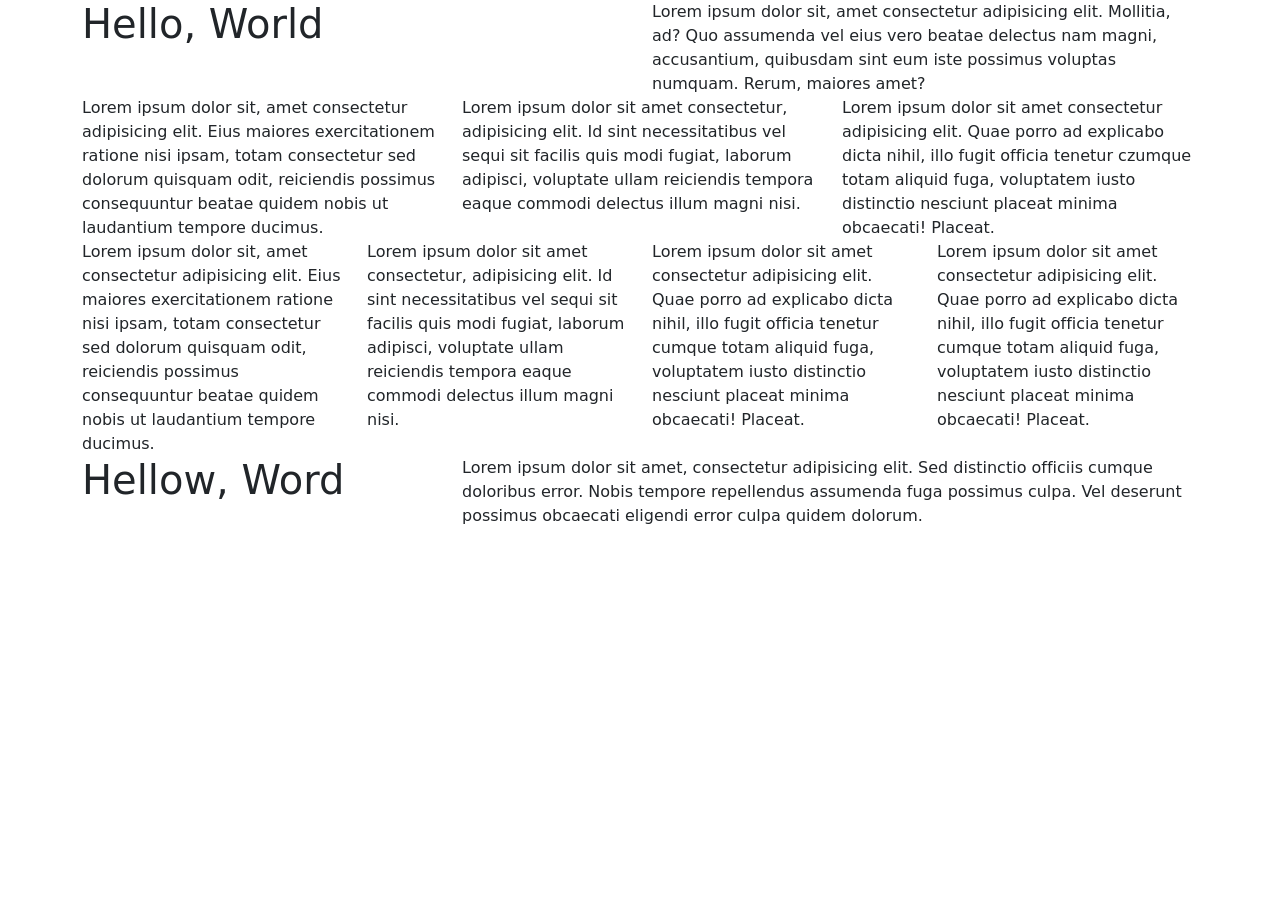
<file: index.html>
<!doctype html>
<html lang="es-PE">
  <head>
    <meta charset="utf-8">
    <meta name="viewport" content="width=device-width, initial-scale=1">
    <title>Aresx</title>
    <link href="https://cdn.jsdelivr.net/npm/bootstrap@5.3.8/dist/css/bootstrap.min.css" rel="stylesheet" integrity="sha384-sRIl4kxILFvY47J16cr9ZwB07vP4J8+LH7qKQnuqkuIAvNWLzeN8tE5YBujZqJLB" crossorigin="anonymous">
  </head>
  <body>
    <div class="container">
        <div class="row">
            <div class="col-6">
                <h1>Hello, World</h1>
            </div>
            <div class="col-6">
                <div>Lorem ipsum dolor sit, amet consectetur adipisicing elit. Mollitia, ad? Quo assumenda vel eius vero beatae delectus nam magni, accusantium, quibusdam sint eum iste possimus voluptas numquam. Rerum, maiores amet?</div>
            </div>
        </div>
        <div class="row">
            <div class="col-4">
                Lorem ipsum dolor sit, amet consectetur adipisicing elit. Eius maiores exercitationem ratione nisi ipsam, totam consectetur sed dolorum quisquam odit, reiciendis possimus consequuntur beatae quidem nobis ut laudantium tempore ducimus.
            </div>
            <div class="col-4">
                Lorem ipsum dolor sit amet consectetur, adipisicing elit. Id sint necessitatibus vel sequi sit facilis quis modi fugiat, laborum adipisci, voluptate ullam reiciendis tempora eaque commodi delectus illum magni nisi.
            </div>
            <div class="col-4">
                Lorem ipsum dolor sit amet consectetur adipisicing elit. Quae porro ad explicabo dicta nihil, illo fugit officia tenetur czumque totam aliquid fuga, voluptatem iusto distinctio nesciunt placeat minima obcaecati! Placeat.
            </div>   
        </div>
        <div class="row">
            <div class="col-3">
                Lorem ipsum dolor sit, amet consectetur adipisicing elit. Eius maiores exercitationem ratione nisi ipsam, totam consectetur sed dolorum quisquam odit, reiciendis possimus consequuntur beatae quidem nobis ut laudantium tempore ducimus.
            </div>
            <div class="col-3">
                Lorem ipsum dolor sit amet consectetur, adipisicing elit. Id sint necessitatibus vel sequi sit facilis quis modi fugiat, laborum adipisci, voluptate ullam reiciendis tempora eaque commodi delectus illum magni nisi.
            </div>
            <div class="col-3">
                Lorem ipsum dolor sit amet consectetur adipisicing elit. Quae porro ad explicabo dicta nihil, illo fugit officia tenetur cumque totam aliquid fuga, voluptatem iusto distinctio nesciunt placeat minima obcaecati! Placeat.
            </div>
            <div class="col-3">
                Lorem ipsum dolor sit amet consectetur adipisicing elit. Quae porro ad explicabo dicta nihil, illo fugit officia tenetur cumque totam aliquid fuga, voluptatem iusto distinctio nesciunt placeat minima obcaecati! Placeat.
            </div>      
        </div>
        <div class="row">
            <div class="col-4">
                <h1>Hellow, Word</h1>
            </div>
            <div class="col-8">Lorem ipsum dolor sit amet, consectetur adipisicing elit. Sed distinctio officiis cumque doloribus error. Nobis tempore repellendus assumenda fuga possimus culpa. Vel deserunt possimus obcaecati eligendi error culpa quidem dolorum.</div>
        </div>
    </div>




    
    <script src="https://cdn.jsdelivr.net/npm/bootstrap@5.3.8/dist/js/bootstrap.bundle.min.js" integrity="sha384-FKyoEForCGlyvwx9Hj09JcYn3nv7wiPVlz7YYwJrWVcXK/BmnVDxM+D2scQbITxI" crossorigin="anonymous"></script>
  </body>
</html>
</file>
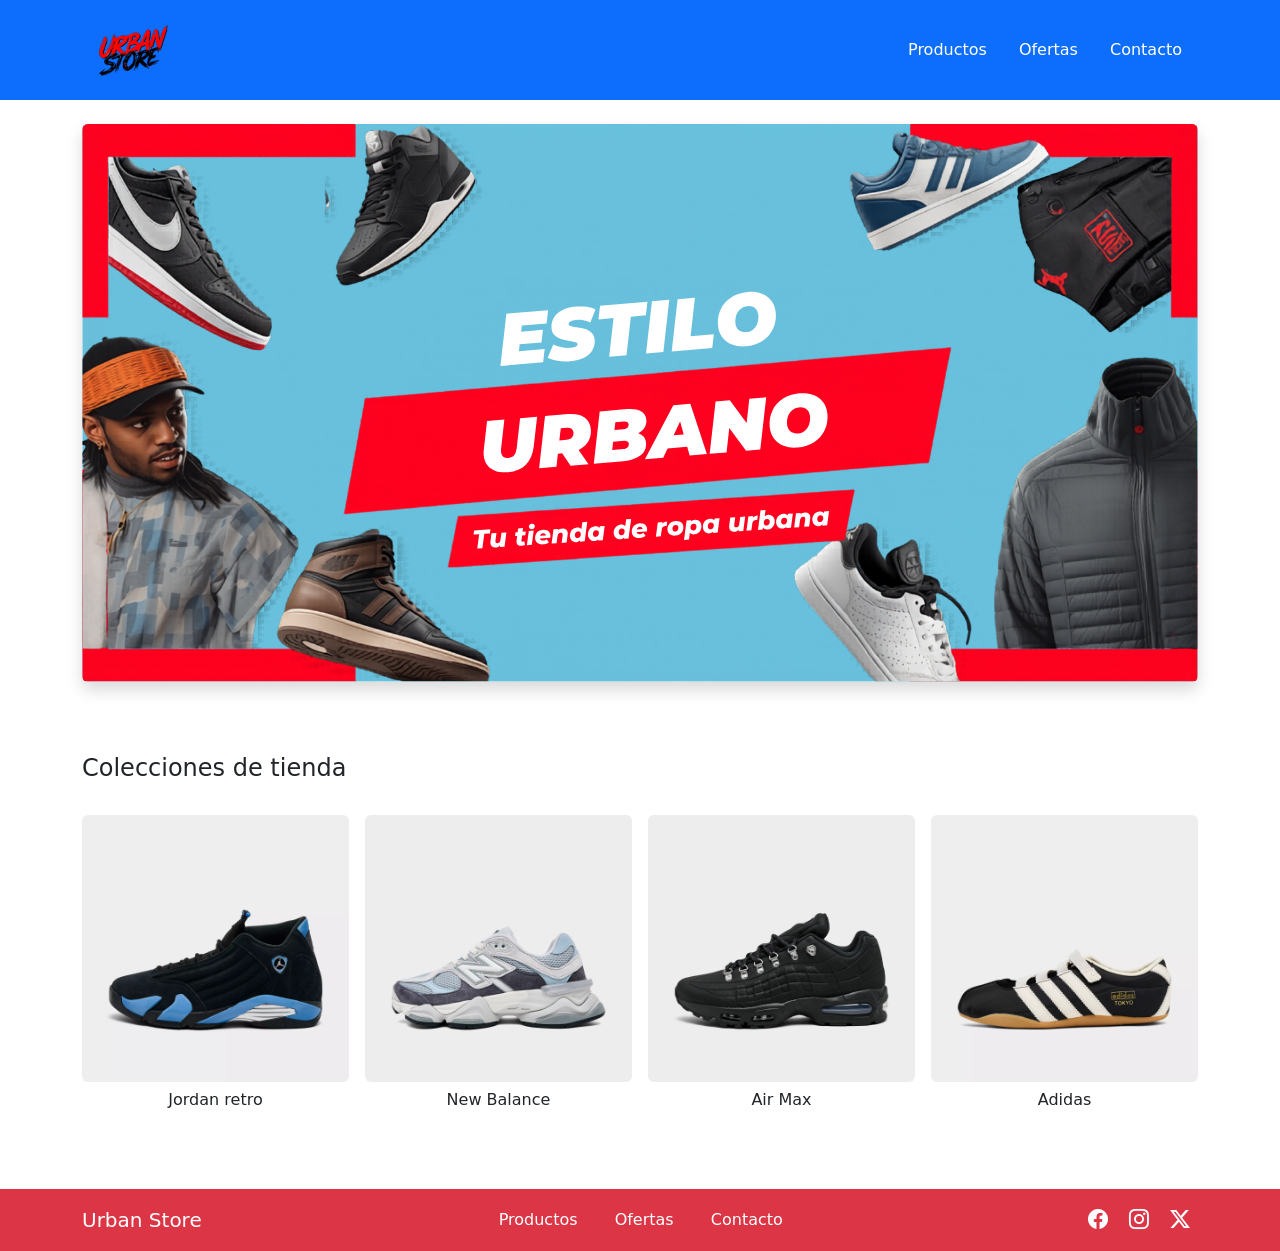
<file: indexe.html>
<!DOCTYPE html>
<html lang="en">
<head>
    <meta charset="UTF-8">
    <meta name="viewport" content="width=device-width, initial-scale=1.0">
    <title>Document</title>
    <link rel="stylesheet" href="css/style.css">
    <link href="https://cdn.jsdelivr.net/npm/bootstrap@5.3.8/dist/css/bootstrap.min.css" rel="stylesheet" 
    integrity="sha384-sRIl4kxILFvY47J16cr9ZwB07vP4J8+LH7qKQnuqkuIAvNWLzeN8tE5YBujZqJLB" crossorigin="anonymous">
    <link href="https://cdn.jsdelivr.net/npm/bootstrap-icons@1.11.3/font/bootstrap-icons.css" rel="stylesheet">
</head>
<body>
    <header class="bg-primary">
        <div class="container d-flex justify-content-between align-items-center">
            <a href="#">
                <img src="images/logo.svg" class="logo" alt="logo">
            </a>
            <nav>
                <ul class="nav nav-pills fs-6">
                    <li class="nav-item">
                        <a class="nav-link text-white" href="">Productos</a>
                    </li>
                    <li class="nav-item">
                        <a class="nav-link text-white" href="">Ofertas</a>
                    </li>
                    <li class="nav-item">
                        <a class="nav-link text-white"  href="">Contacto</a>
                    </li>
                </ul>
            </nav>
        </div>
    </header>
    <main>
        <div  class="container py-4">
            <img src="images/banner.svg" alt="banner"  class="img-fluid w-100 rounded shadow">
        </div>
        <section class="container my-5">
            <h2 class="fs-4">Colecciones de tienda</h2>
            <div class="row text-center g-3 py-4">
                <article class="col-12 col-md-6 col-lg-3">
                    <img src="images/jordan_r.webp" alt="" class="img-fluid rounded">
                    <h3 class="fs-6 mt-2">Jordan retro</h3>
                </article>
                <article class="col-12 col-md-6 col-lg-3">
                    <img src="images/new_b.jfif" alt="" class="img-fluid rounded">
                    <h3 class="fs-6 mt-2">New Balance</h3>
                </article>
                <article class="col-12 col-md-6 col-lg-3">
                    <img src="images/air_max.jfif" alt="" class="img-fluid rounded">
                    <h3 class="fs-6 mt-2">Air Max</h3>
                </article>
                <article class="col-12 col-md-6 col-lg-3">
                    <img src="images/adidas.webp" alt="" class="img-fluid rounded">
                    <h3 class="fs-6 mt-2">Adidas</h3>
                </article>
            </div>
        </section>
    </main>
    <footer class="bg-danger text-white py-3">
        <div class="container d-flex flex-wrap justify-content-between align-items-center">
            <h2 class="fs-5 m-0">Urban Store</h2>
            <nav>
                <a href="#" class="text-white text-decoration-none mx-3">Productos</a>
                <a href="#" class="text-white text-decoration-none mx-3">Ofertas</a>
                <a href="#" class="text-white text-decoration-none mx-3">Contacto</a>
            </nav>
            <div>
                <a href="#" class="mx-2 fs-5"><i class="bi bi-facebook"></i></a>
                <a href="#" class="mx-2 fs-5"><i class="bi bi-instagram"></i></a>
                <a href="#" class="mx-2 fs-5"><i class="bi bi-twitter-x"></i></a>
            </div>
        </div>
    </footer>    
    <script src="https://cdn.jsdelivr.net/npm/bootstrap@5.3.8/dist/js/bootstrap.bundle.min.js" 
    integrity="sha384-FKyoEForCGlyvwx9Hj09JcYn3nv7wiPVlz7YYwJrWVcXK/BmnVDxM+D2scQbITxI" crossorigin="anonymous"></script>
</body> 
</html>
</file>
<file: css/style.css>
.nav-link:hover{
    background-color: rgb(255, 0, 34);
}

.logo {
  height: 100px;
}

article {
  transition: 0.3s;
}

article:hover {
  transform: scale(1.05);
}

footer a {
  color: white;
  transition: 0.3s;
}

footer a:hover {
  color: #0d6efd;
  transition: 0.3s;
}
</file>
